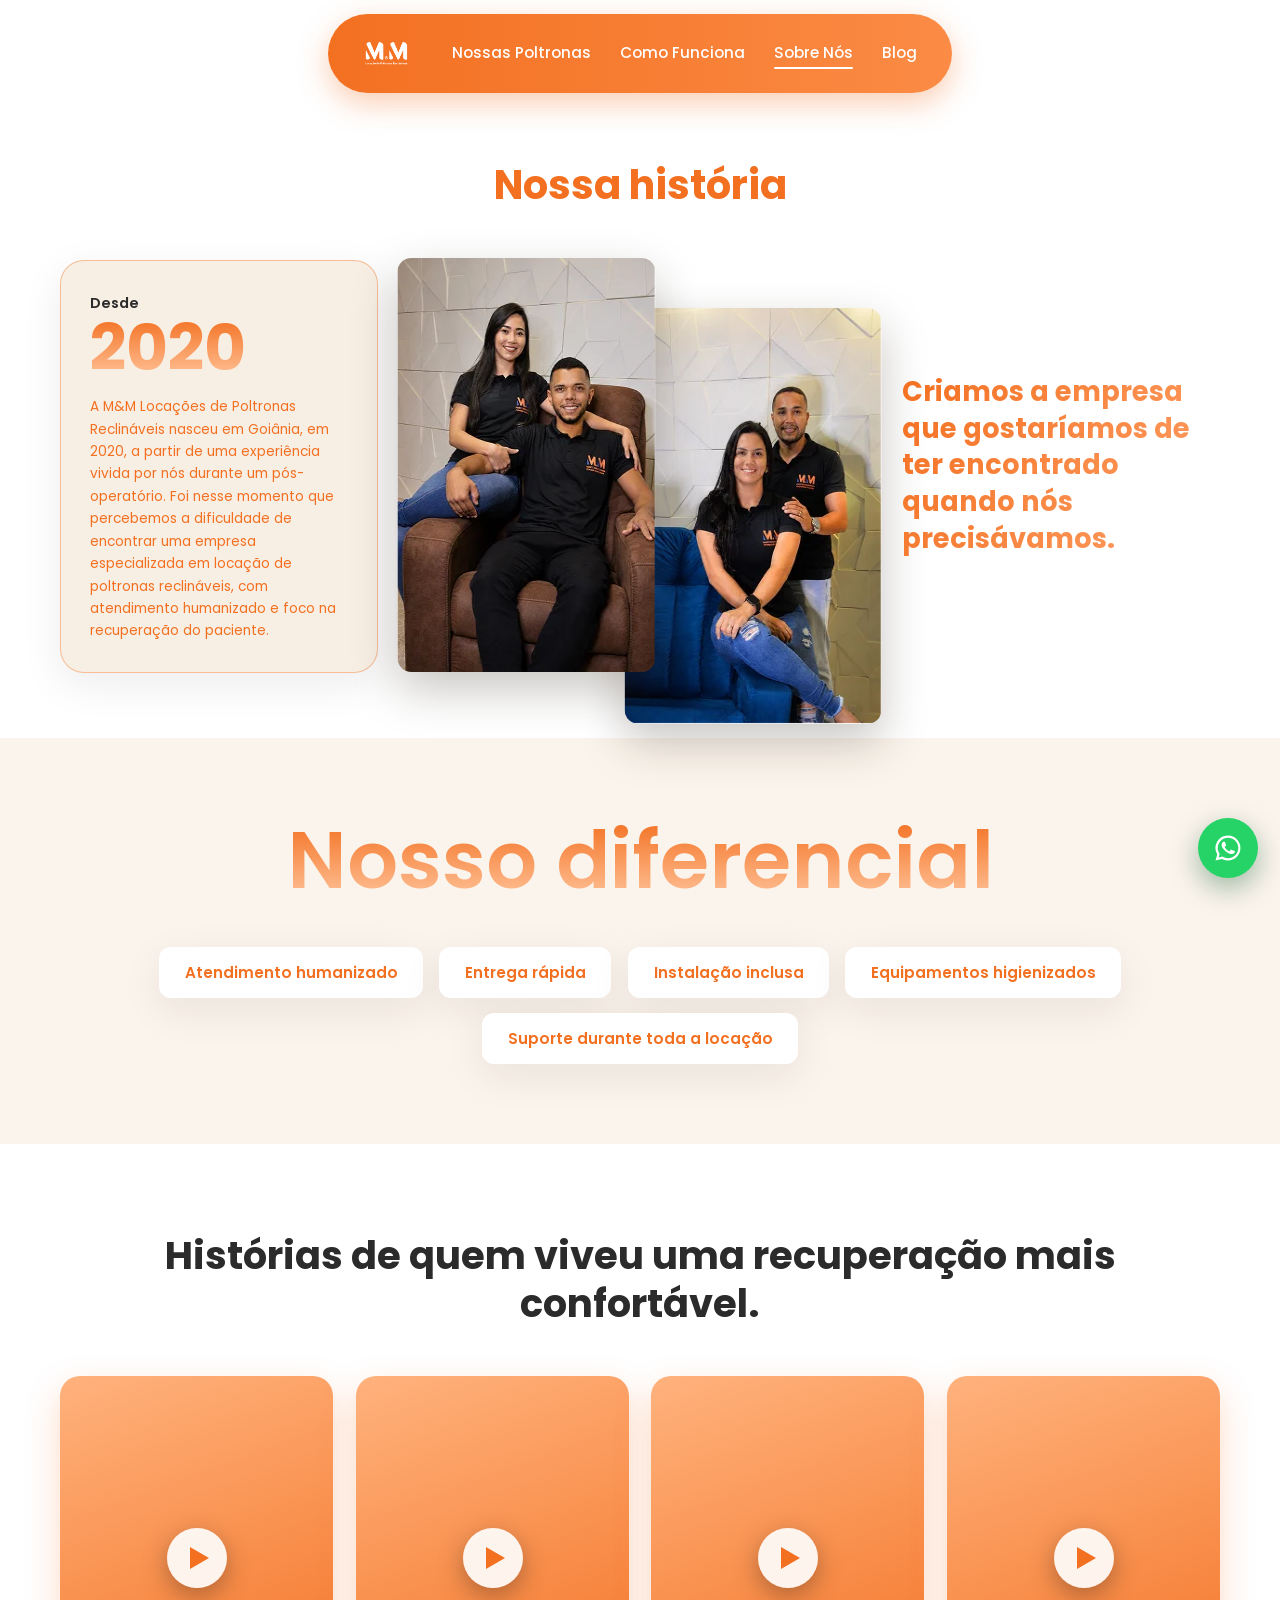
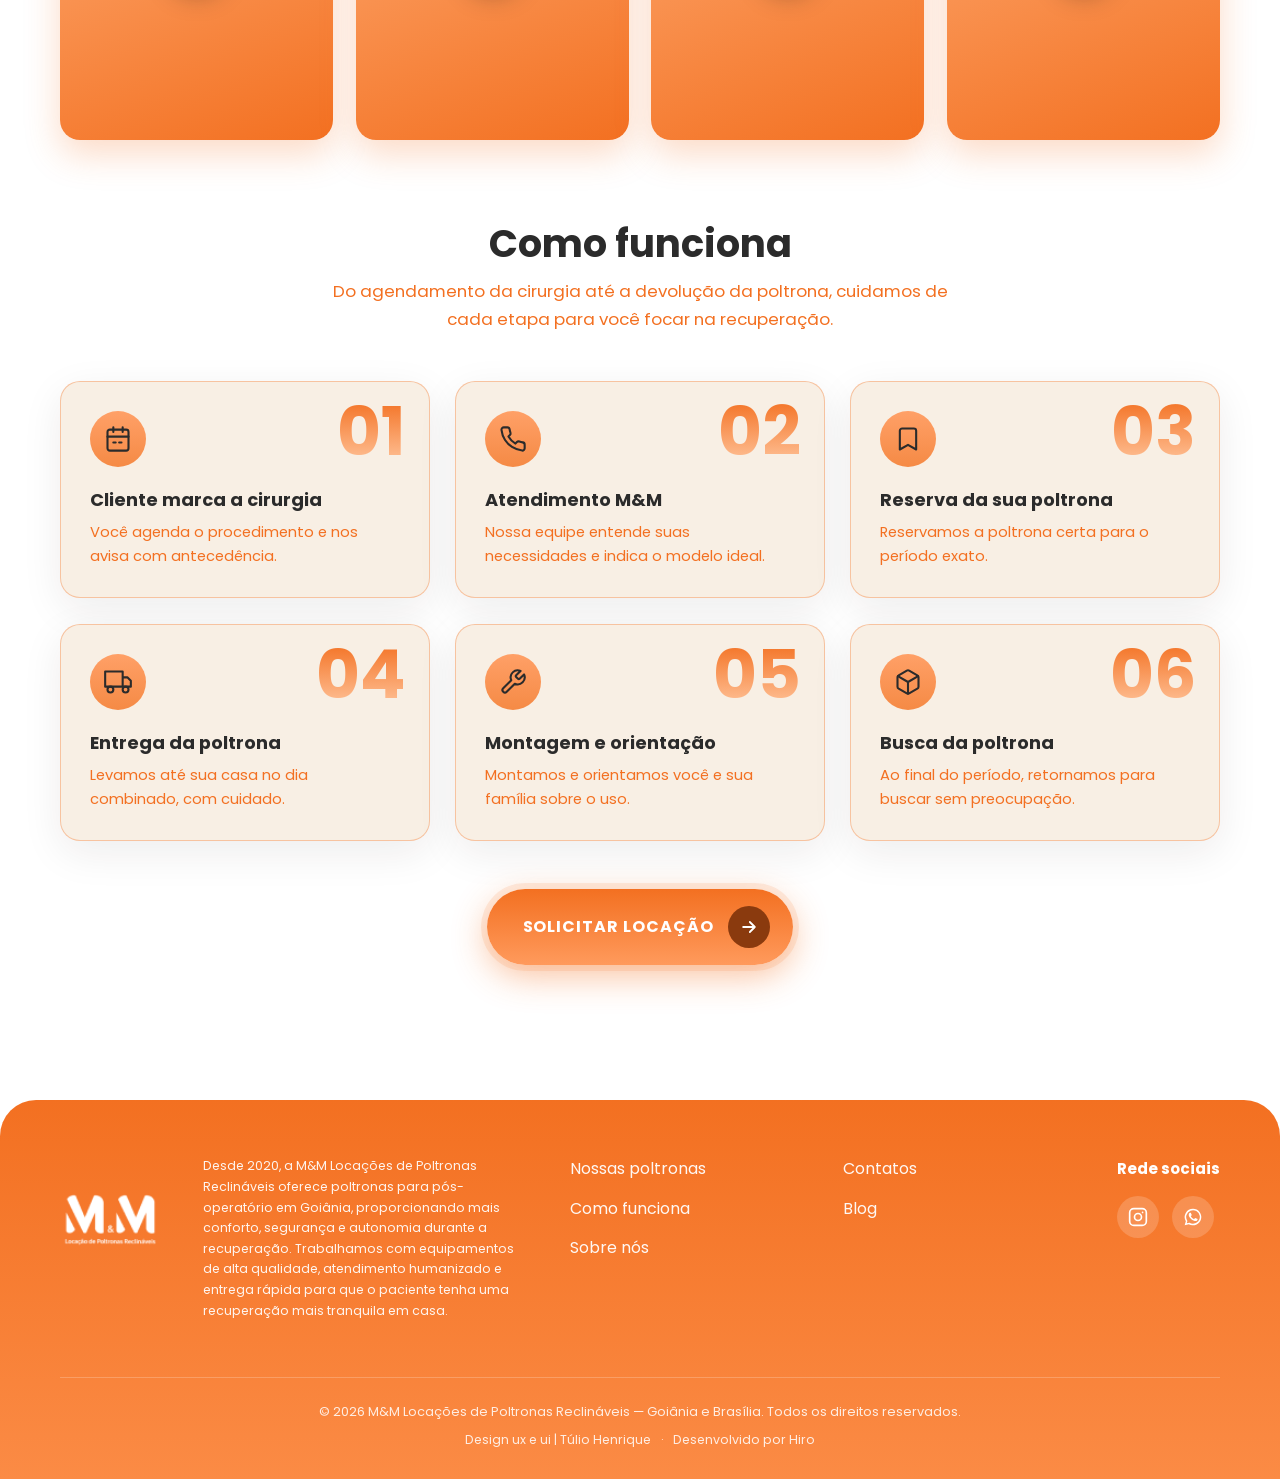
<file: site/sobre-nos.html>
<!DOCTYPE html>
<html lang="pt-BR">
<head>
  <meta charset="UTF-8">
  <meta name="viewport" content="width=device-width, initial-scale=1.0">
  <title>Sobre Nós | M&M Locações de Poltronas Reclináveis</title>
  <meta name="description" content="Conheça a história da M&M Locações de Poltronas Reclináveis: nascida em Goiânia em 2020, com atendimento humanizado, entrega rápida e suporte durante toda a locação.">
  <meta property="og:title" content="Sobre Nós | M&M Locações de Poltronas Reclináveis">
  <meta property="og:description" content="Criamos a empresa que gostaríamos de ter encontrado quando nós precisávamos.">
  <meta property="og:type" content="website">
  <meta property="og:url" content="https://mmlocacoespoltronas.com.br/sobre-nos">
  <meta property="og:image" content="https://mmlocacoespoltronas.com.br/assets/img/og-image.jpg">
  <meta property="og:locale" content="pt_BR">
  <meta property="og:site_name" content="M&M Locações de Poltronas">
  <meta name="twitter:card" content="summary_large_image">
  <meta name="twitter:image" content="https://mmlocacoespoltronas.com.br/assets/img/og-image.jpg">
  <link rel="canonical" href="https://mmlocacoespoltronas.com.br/sobre-nos">
  <meta name="robots" content="index, follow">
  <meta name="theme-color" content="#F37021">
  <link rel="icon" href="assets/img/favicon.svg" type="image/svg+xml">
  <link rel="preload" as="font" type="font/woff2" crossorigin href="assets/fonts/poppins-400-latin.woff2">
  <link rel="preload" as="font" type="font/woff2" crossorigin href="assets/fonts/poppins-700-latin.woff2">
  <link rel="stylesheet" href="css/style.css?v=6">
</head>
<body>
  <a href="#conteudo" class="skip-link">Ir para o conteúdo</a>

  <!-- ===== NAVBAR ===== -->
  <header class="navbar" id="navbar">
    <div class="container">
      <nav class="navbar-pill">
        <a href="/" class="logo" aria-label="M&M Locações — Início">
          <img src="assets/img/logo-mm-branco.png" alt="M&M Locação de Poltronas Reclináveis" width="94" height="119" decoding="async">
        </a>
        <ul class="nav-links" id="navLinks">
          <li><a href="/#nossas-poltronas">Nossas Poltronas</a></li>
          <li><a href="/#como-funciona">Como Funciona</a></li>
          <li><a href="/sobre-nos" class="ativo">Sobre Nós</a></li>
          <li><a href="/blog/">Blog</a></li>
        </ul>
        <button class="hamburger" id="hamburger" aria-label="Abrir menu" aria-expanded="false">
          <span></span><span></span><span></span>
        </button>
      </nav>
    </div>
  </header>

  <!-- ===== NOSSA HISTÓRIA ===== -->
  <section class="historia" id="conteudo" tabindex="-1">
    <div class="container">
      <h1 class="reveal">Nossa história</h1>
      <div class="historia-grid">
        <div class="card-desde reveal reveal-esq">
          <span class="desde">Desde</span>
          <div class="ano">2020</div>
          <p>A M&M Locações de Poltronas Reclináveis nasceu em Goiânia, em 2020, a partir de uma experiência vivida por nós durante um pós-operatório. Foi nesse momento que percebemos a dificuldade de encontrar uma empresa especializada em locação de poltronas reclináveis, com atendimento humanizado e foco na recuperação do paciente.</p>
        </div>
        <div class="fotos-familia reveal reveal-zoom" style="--atraso:.15s">
          <img src="assets/img/familia-mm-locacoes-1.webp" alt="Fundadores da M&M Locações sentados em poltrona reclinável" width="276" height="414" decoding="async" loading="lazy">
          <img src="assets/img/familia-mm-locacoes-2.webp" alt="Fundadores da M&M Locações no escritório da empresa" width="277" height="416" decoding="async" loading="lazy">
        </div>
        <p class="frase-fundadores reveal reveal-dir" style="--atraso:.3s">Criamos a empresa que gostaríamos de ter encontrado quando nós precisávamos.</p>
      </div>
    </div>
  </section>

  <!-- ===== NOSSO DIFERENCIAL ===== -->
  <section class="diferencial">
    <div class="container">
      <h2 class="reveal reveal-zoom">Nosso diferencial</h2>
      <div class="chips-diferencial">
        <span class="chip-dif reveal" style="--atraso:0s">Atendimento humanizado</span>
        <span class="chip-dif reveal" style="--atraso:.08s">Entrega rápida</span>
        <span class="chip-dif reveal" style="--atraso:.16s">Instalação inclusa</span>
        <span class="chip-dif reveal" style="--atraso:.24s">Equipamentos higienizados</span>
        <span class="chip-dif reveal" style="--atraso:.32s">Suporte durante toda a locação</span>
      </div>
    </div>
  </section>

  <!-- ===== HISTÓRIAS EM VÍDEO ===== -->
  <section class="historias-videos">
    <div class="container">
      <h2 class="titulo-secao reveal">Histórias de quem viveu uma recuperação mais confortável.</h2>

      <div class="grid-videos">
        <div class="card-video reveal" style="--atraso:0s" data-video="assets/video/historia-cliente-1.mp4" role="button" tabindex="0" aria-label="Assistir história de cliente 1">
          <video src="assets/video/historia-cliente-1.mp4#t=0.1" preload="metadata" muted playsinline></video>
          <span class="play"></span>
        </div>
        <div class="card-video reveal" style="--atraso:.1s" data-video="assets/video/historia-cliente-2.mp4" role="button" tabindex="0" aria-label="Assistir história de cliente 2">
          <video src="assets/video/historia-cliente-2.mp4#t=0.1" preload="metadata" muted playsinline></video>
          <span class="play"></span>
        </div>
        <div class="card-video reveal" style="--atraso:.2s" data-video="assets/video/historia-cliente-3.mp4" role="button" tabindex="0" aria-label="Assistir história de cliente 3">
          <video src="assets/video/historia-cliente-3.mp4#t=0.1" preload="metadata" muted playsinline></video>
          <span class="play"></span>
        </div>
        <div class="card-video reveal" style="--atraso:.3s" data-video="assets/video/historia-cliente-4.mp4" role="button" tabindex="0" aria-label="Assistir história de cliente 4">
          <video src="assets/video/historia-cliente-4.mp4#t=0.1" preload="metadata" muted playsinline></video>
          <span class="play"></span>
        </div>
      </div>
    </div>
  </section>

  <!-- ===== COMO FUNCIONA ===== -->
  <section class="como-funciona" id="como-funciona">
    <div class="container">
      <h2 class="titulo-secao reveal">Como funciona</h2>
      <p class="subtitulo-secao reveal" style="--atraso:.12s">Do agendamento da cirurgia até a devolução da poltrona, cuidamos de cada etapa para você focar na recuperação.</p>

      <div class="grid-passos">
        <article class="card-passo reveal" style="--atraso:0s">
          <span class="numero">01</span>
          <span class="icone">
            <svg viewBox="0 0 24 24" fill="none" stroke="#2B2B2B" stroke-width="1.8" stroke-linecap="round" stroke-linejoin="round"><rect x="3" y="4" width="18" height="18" rx="2"/><path d="M16 2v4M8 2v4M3 10h18M8 15h2m3 0h2"/></svg>
          </span>
          <h3>Cliente marca a cirurgia</h3>
          <p>Você agenda o procedimento e nos avisa com antecedência.</p>
        </article>

        <article class="card-passo reveal" style="--atraso:.1s">
          <span class="numero">02</span>
          <span class="icone">
            <svg viewBox="0 0 24 24" fill="none" stroke="#2B2B2B" stroke-width="1.8" stroke-linecap="round" stroke-linejoin="round"><path d="M22 16.92v3a2 2 0 0 1-2.18 2 19.79 19.79 0 0 1-8.63-3.07 19.5 19.5 0 0 1-6-6 19.79 19.79 0 0 1-3.07-8.67A2 2 0 0 1 4.11 2h3a2 2 0 0 1 2 1.72c.13.96.36 1.9.7 2.81a2 2 0 0 1-.45 2.11L8.09 9.91a16 16 0 0 0 6 6l1.27-1.27a2 2 0 0 1 2.11-.45c.91.34 1.85.57 2.81.7A2 2 0 0 1 22 16.92z"/></svg>
          </span>
          <h3>Atendimento M&M</h3>
          <p>Nossa equipe entende suas necessidades e indica o modelo ideal.</p>
        </article>

        <article class="card-passo reveal" style="--atraso:.2s">
          <span class="numero">03</span>
          <span class="icone">
            <svg viewBox="0 0 24 24" fill="none" stroke="#2B2B2B" stroke-width="1.8" stroke-linecap="round" stroke-linejoin="round"><path d="M19 21l-7-4-7 4V5a2 2 0 0 1 2-2h10a2 2 0 0 1 2 2z"/></svg>
          </span>
          <h3>Reserva da sua poltrona</h3>
          <p>Reservamos a poltrona certa para o período exato.</p>
        </article>

        <article class="card-passo reveal" style="--atraso:.3s">
          <span class="numero">04</span>
          <span class="icone">
            <svg viewBox="0 0 24 24" fill="none" stroke="#2B2B2B" stroke-width="1.8" stroke-linecap="round" stroke-linejoin="round"><path d="M1 3h15v13H1zM16 8h4l3 3v5h-7V8z"/><circle cx="5.5" cy="18.5" r="2.5"/><circle cx="18.5" cy="18.5" r="2.5"/></svg>
          </span>
          <h3>Entrega da poltrona</h3>
          <p>Levamos até sua casa no dia combinado, com cuidado.</p>
        </article>

        <article class="card-passo reveal" style="--atraso:.4s">
          <span class="numero">05</span>
          <span class="icone">
            <svg viewBox="0 0 24 24" fill="none" stroke="#2B2B2B" stroke-width="1.8" stroke-linecap="round" stroke-linejoin="round"><path d="M14.7 6.3a1 1 0 0 0 0 1.4l1.6 1.6a1 1 0 0 0 1.4 0l3.77-3.77a6 6 0 0 1-7.94 7.94l-6.91 6.91a2.12 2.12 0 0 1-3-3l6.91-6.91a6 6 0 0 1 7.94-7.94l-3.76 3.76z"/></svg>
          </span>
          <h3>Montagem e orientação</h3>
          <p>Montamos e orientamos você e sua família sobre o uso.</p>
        </article>

        <article class="card-passo reveal" style="--atraso:.5s">
          <span class="numero">06</span>
          <span class="icone">
            <svg viewBox="0 0 24 24" fill="none" stroke="#2B2B2B" stroke-width="1.8" stroke-linecap="round" stroke-linejoin="round"><path d="M21 8a2 2 0 0 0-1-1.73l-7-4a2 2 0 0 0-2 0l-7 4A2 2 0 0 0 3 8v8a2 2 0 0 0 1 1.73l7 4a2 2 0 0 0 2 0l7-4A2 2 0 0 0 21 16z"/><path d="M3.3 7l8.7 5 8.7-5M12 22V12"/></svg>
          </span>
          <h3>Busca da poltrona</h3>
          <p>Ao final do período, retornamos para buscar sem preocupação.</p>
        </article>
      </div>

      <div class="acao reveal">
        <button class="btn-cta abrir-modal">
          Solicitar locação
          <span class="seta">
            <svg viewBox="0 0 24 24" fill="none" stroke="#fff" stroke-width="2.2" stroke-linecap="round" stroke-linejoin="round"><path d="M5 12h14M13 6l6 6-6 6"/></svg>
          </span>
        </button>
      </div>
    </div>
  </section>

  <!-- ===== FOOTER ===== -->
  <footer class="footer">
    <div class="container">
      <div class="footer-grid">
        <div class="logo-footer">
          <img src="assets/img/logo-mm-branco.png" alt="M&M Locação de Poltronas Reclináveis" width="94" height="119" decoding="async">
        </div>
        <div class="sobre-texto">
          <p>Desde 2020, a M&M Locações de Poltronas Reclináveis oferece poltronas para pós-operatório em Goiânia, proporcionando mais conforto, segurança e autonomia durante a recuperação. Trabalhamos com equipamentos de alta qualidade, atendimento humanizado e entrega rápida para que o paciente tenha uma recuperação mais tranquila em casa.</p>
        </div>
        <div>
          <ul>
            <li><a href="/#nossas-poltronas">Nossas poltronas</a></li>
            <li><a href="/#como-funciona">Como funciona</a></li>
            <li><a href="/sobre-nos">Sobre nós</a></li>
          </ul>
        </div>
        <div>
          <ul>
            <li><button class="abrir-modal" type="button">Contatos</button></li>
            <li><a href="/blog/">Blog</a></li>
          </ul>
        </div>
        <div>
          <h4>Rede sociais</h4>
          <div class="redes">
            <a href="https://www.instagram.com/mmlocacoespoltronas/" target="_blank" rel="noopener" aria-label="Instagram da M&M Locações">
              <svg viewBox="0 0 24 24" fill="none" stroke="#fff" stroke-width="2" stroke-linecap="round" stroke-linejoin="round"><rect x="2" y="2" width="20" height="20" rx="5"/><circle cx="12" cy="12" r="4.2"/><circle cx="17.5" cy="6.5" r="1" fill="#fff" stroke="none"/></svg>
            </a>
            <button class="abrir-modal" type="button" aria-label="WhatsApp — Goiânia e Brasília">
              <svg viewBox="0 0 24 24" fill="#fff"><path d="M12 2a10 10 0 0 0-8.6 15.1L2 22l5-1.3A10 10 0 1 0 12 2zm0 18.2a8.2 8.2 0 0 1-4.2-1.2l-.3-.2-3 .8.8-2.9-.2-.3A8.2 8.2 0 1 1 12 20.2zm4.5-6.1c-.2-.1-1.5-.7-1.7-.8-.2-.1-.4-.1-.6.1-.2.2-.6.8-.8 1-.1.2-.3.2-.5.1a6.7 6.7 0 0 1-3.4-3c-.3-.4 0-.5.2-.7l.4-.5c.1-.2.2-.3.3-.5v-.5c0-.1-.6-1.4-.8-1.9-.2-.5-.4-.4-.6-.4h-.5c-.2 0-.5.1-.7.3-.2.3-.9.9-.9 2.2s.9 2.5 1.1 2.7c.1.2 1.8 2.8 4.5 3.9.6.3 1.1.4 1.5.6.6.2 1.2.2 1.6.1.5-.1 1.5-.6 1.7-1.2.2-.6.2-1.1.2-1.2l-.3-.2z"/></svg>
            </button>
          </div>
        </div>
      </div>
      <p class="copy">© 2026 M&M Locações de Poltronas Reclináveis — Goiânia e Brasília. Todos os direitos reservados.</p>
      <p class="creditos">
        <a href="https://www.behance.net/tuliohenrique1" target="_blank" rel="noopener">Design ux e ui | Túlio Henrique</a>
        <span>·</span>
        <a href="https://github.com/HiroDev-lab/HiroDev-lab" target="_blank" rel="noopener">Desenvolvido por Hiro</a>
      </p>
    </div>
  </footer>

  <!-- ===== MODAL WHATSAPP ===== -->
  <div class="modal-overlay" id="modalUnidade" role="dialog" aria-modal="true" aria-labelledby="tituloModal">
    <div class="modal-card">
      <button class="modal-fechar" aria-label="Fechar">✕</button>
      <h3 id="tituloModal">Escolha a unidade mais próxima</h3>
      <p>Você será atendido pelo WhatsApp da unidade escolhida.</p>
      <div class="opcoes-unidade">
        <a class="opcao-unidade" href="https://api.whatsapp.com/message/HBTGLJNVKJ6EF1?autoload=1&app_absent=0" target="_blank" rel="noopener">
          <span class="icone-zap">
            <svg width="24" height="24" viewBox="0 0 24 24" fill="#fff"><path d="M12 2a10 10 0 0 0-8.6 15.1L2 22l5-1.3A10 10 0 1 0 12 2zm0 18.2a8.2 8.2 0 0 1-4.2-1.2l-.3-.2-3 .8.8-2.9-.2-.3A8.2 8.2 0 1 1 12 20.2zm4.5-6.1c-.2-.1-1.5-.7-1.7-.8-.2-.1-.4-.1-.6.1-.2.2-.6.8-.8 1-.1.2-.3.2-.5.1a6.7 6.7 0 0 1-3.4-3c-.3-.4 0-.5.2-.7l.4-.5c.1-.2.2-.3.3-.5v-.5c0-.1-.6-1.4-.8-1.9-.2-.5-.4-.4-.6-.4h-.5c-.2 0-.5.1-.7.3-.2.3-.9.9-.9 2.2s.9 2.5 1.1 2.7c.1.2 1.8 2.8 4.5 3.9.6.3 1.1.4 1.5.6.6.2 1.2.2 1.6.1.5-.1 1.5-.6 1.7-1.2.2-.6.2-1.1.2-1.2l-.3-.2z"/></svg>
          </span>
          <span><strong>Goiânia</strong><span>Atendimento via WhatsApp</span></span>
        </a>
        <a class="opcao-unidade" href="https://api.whatsapp.com/message/JJZ7I3YWM7LIC1?autoload=1&app_absent=0" target="_blank" rel="noopener">
          <span class="icone-zap">
            <svg width="24" height="24" viewBox="0 0 24 24" fill="#fff"><path d="M12 2a10 10 0 0 0-8.6 15.1L2 22l5-1.3A10 10 0 1 0 12 2zm0 18.2a8.2 8.2 0 0 1-4.2-1.2l-.3-.2-3 .8.8-2.9-.2-.3A8.2 8.2 0 1 1 12 20.2zm4.5-6.1c-.2-.1-1.5-.7-1.7-.8-.2-.1-.4-.1-.6.1-.2.2-.6.8-.8 1-.1.2-.3.2-.5.1a6.7 6.7 0 0 1-3.4-3c-.3-.4 0-.5.2-.7l.4-.5c.1-.2.2-.3.3-.5v-.5c0-.1-.6-1.4-.8-1.9-.2-.5-.4-.4-.6-.4h-.5c-.2 0-.5.1-.7.3-.2.3-.9.9-.9 2.2s.9 2.5 1.1 2.7c.1.2 1.8 2.8 4.5 3.9.6.3 1.1.4 1.5.6.6.2 1.2.2 1.6.1.5-.1 1.5-.6 1.7-1.2.2-.6.2-1.1.2-1.2l-.3-.2z"/></svg>
          </span>
          <span><strong>Brasília</strong><span>Atendimento via WhatsApp</span></span>
        </a>
      </div>
    </div>
  </div>

  <!-- ===== LIGHTBOX VÍDEO ===== -->
  <div class="lightbox" id="lightbox">
    <button class="lightbox-fechar" aria-label="Fechar vídeo">✕</button>
    <video id="lightboxVideo" controls playsinline></video>
  </div>

  <script src="js/main.js?v=3"></script>
</body>
</html>
</file>
<file: site/css/style.css>
/* ===== Poppins self-hosted (latin + latin-ext) ===== */
@font-face{font-family:'Poppins';font-style:normal;font-weight:300;font-display:swap;src:url('../assets/fonts/poppins-300-latin-ext.woff2') format('woff2');unicode-range:U+0100-02BA, U+02BD-02C5, U+02C7-02CC, U+02CE-02D7, U+02DD-02FF, U+0304, U+0308, U+0329, U+1D00-1DBF, U+1E00-1E9F, U+1EF2-1EFF, U+2020, U+20A0-20AB, U+20AD-20C0, U+2113, U+2C60-2C7F, U+A720-A7FF;}
@font-face{font-family:'Poppins';font-style:normal;font-weight:300;font-display:swap;src:url('../assets/fonts/poppins-300-latin.woff2') format('woff2');unicode-range:U+0000-00FF, U+0131, U+0152-0153, U+02BB-02BC, U+02C6, U+02DA, U+02DC, U+0304, U+0308, U+0329, U+2000-206F, U+20AC, U+2122, U+2191, U+2193, U+2212, U+2215, U+FEFF, U+FFFD;}
@font-face{font-family:'Poppins';font-style:normal;font-weight:400;font-display:swap;src:url('../assets/fonts/poppins-400-latin-ext.woff2') format('woff2');unicode-range:U+0100-02BA, U+02BD-02C5, U+02C7-02CC, U+02CE-02D7, U+02DD-02FF, U+0304, U+0308, U+0329, U+1D00-1DBF, U+1E00-1E9F, U+1EF2-1EFF, U+2020, U+20A0-20AB, U+20AD-20C0, U+2113, U+2C60-2C7F, U+A720-A7FF;}
@font-face{font-family:'Poppins';font-style:normal;font-weight:400;font-display:swap;src:url('../assets/fonts/poppins-400-latin.woff2') format('woff2');unicode-range:U+0000-00FF, U+0131, U+0152-0153, U+02BB-02BC, U+02C6, U+02DA, U+02DC, U+0304, U+0308, U+0329, U+2000-206F, U+20AC, U+2122, U+2191, U+2193, U+2212, U+2215, U+FEFF, U+FFFD;}
@font-face{font-family:'Poppins';font-style:normal;font-weight:500;font-display:swap;src:url('../assets/fonts/poppins-500-latin-ext.woff2') format('woff2');unicode-range:U+0100-02BA, U+02BD-02C5, U+02C7-02CC, U+02CE-02D7, U+02DD-02FF, U+0304, U+0308, U+0329, U+1D00-1DBF, U+1E00-1E9F, U+1EF2-1EFF, U+2020, U+20A0-20AB, U+20AD-20C0, U+2113, U+2C60-2C7F, U+A720-A7FF;}
@font-face{font-family:'Poppins';font-style:normal;font-weight:500;font-display:swap;src:url('../assets/fonts/poppins-500-latin.woff2') format('woff2');unicode-range:U+0000-00FF, U+0131, U+0152-0153, U+02BB-02BC, U+02C6, U+02DA, U+02DC, U+0304, U+0308, U+0329, U+2000-206F, U+20AC, U+2122, U+2191, U+2193, U+2212, U+2215, U+FEFF, U+FFFD;}
@font-face{font-family:'Poppins';font-style:normal;font-weight:600;font-display:swap;src:url('../assets/fonts/poppins-600-latin-ext.woff2') format('woff2');unicode-range:U+0100-02BA, U+02BD-02C5, U+02C7-02CC, U+02CE-02D7, U+02DD-02FF, U+0304, U+0308, U+0329, U+1D00-1DBF, U+1E00-1E9F, U+1EF2-1EFF, U+2020, U+20A0-20AB, U+20AD-20C0, U+2113, U+2C60-2C7F, U+A720-A7FF;}
@font-face{font-family:'Poppins';font-style:normal;font-weight:600;font-display:swap;src:url('../assets/fonts/poppins-600-latin.woff2') format('woff2');unicode-range:U+0000-00FF, U+0131, U+0152-0153, U+02BB-02BC, U+02C6, U+02DA, U+02DC, U+0304, U+0308, U+0329, U+2000-206F, U+20AC, U+2122, U+2191, U+2193, U+2212, U+2215, U+FEFF, U+FFFD;}
@font-face{font-family:'Poppins';font-style:normal;font-weight:700;font-display:swap;src:url('../assets/fonts/poppins-700-latin-ext.woff2') format('woff2');unicode-range:U+0100-02BA, U+02BD-02C5, U+02C7-02CC, U+02CE-02D7, U+02DD-02FF, U+0304, U+0308, U+0329, U+1D00-1DBF, U+1E00-1E9F, U+1EF2-1EFF, U+2020, U+20A0-20AB, U+20AD-20C0, U+2113, U+2C60-2C7F, U+A720-A7FF;}
@font-face{font-family:'Poppins';font-style:normal;font-weight:700;font-display:swap;src:url('../assets/fonts/poppins-700-latin.woff2') format('woff2');unicode-range:U+0000-00FF, U+0131, U+0152-0153, U+02BB-02BC, U+02C6, U+02DA, U+02DC, U+0304, U+0308, U+0329, U+2000-206F, U+20AC, U+2122, U+2191, U+2193, U+2212, U+2215, U+FEFF, U+FFFD;}
@font-face{font-family:'Poppins';font-style:normal;font-weight:800;font-display:swap;src:url('../assets/fonts/poppins-800-latin-ext.woff2') format('woff2');unicode-range:U+0100-02BA, U+02BD-02C5, U+02C7-02CC, U+02CE-02D7, U+02DD-02FF, U+0304, U+0308, U+0329, U+1D00-1DBF, U+1E00-1E9F, U+1EF2-1EFF, U+2020, U+20A0-20AB, U+20AD-20C0, U+2113, U+2C60-2C7F, U+A720-A7FF;}
@font-face{font-family:'Poppins';font-style:normal;font-weight:800;font-display:swap;src:url('../assets/fonts/poppins-800-latin.woff2') format('woff2');unicode-range:U+0000-00FF, U+0131, U+0152-0153, U+02BB-02BC, U+02C6, U+02DA, U+02DC, U+0304, U+0308, U+0329, U+2000-206F, U+20AC, U+2122, U+2191, U+2193, U+2212, U+2215, U+FEFF, U+FFFD;}

/* ============================================================
   M&M Locações de Poltronas Reclináveis — style.css
   Cores: #F37021 | degradê #FFA067 → #F37021 | Fonte: Poppins
   ============================================================ */

:root {
  --laranja: #F37021;
  --laranja-claro: #FFA067;
  --laranja-suave: #FDE3D2;
  --marrom-btn: #8A3A0E;
  --creme: #FBF4EC;
  --creme-card: #F8EFE4;
  --branco: #FFFFFF;
  --escuro: #2B2B2B;
  --texto: #555049;
  --grad: linear-gradient(180deg, #F37021 0%, #FFA067 100%);
  --grad-suave: linear-gradient(135deg, #FFF8F2 0%, #FFA067 100%);
  --grad-texto: linear-gradient(180deg, #F37021 0%, #FFC49B 100%);
  --sombra-card: 0 12px 40px rgba(43, 30, 20, 0.08);
  --raio: 24px;
  --transicao: cubic-bezier(0.22, 1, 0.36, 1);
}

* { margin: 0; padding: 0; box-sizing: border-box; }

html {
  scroll-behavior: smooth;
  /* trava a rolagem lateral no celular (o hidden só no body não segura
     o deslocamento criado pelos transforms dos reveals) */
  overflow-x: hidden;
  overflow-x: clip;
}

body {
  font-family: 'Poppins', sans-serif;
  background: var(--branco);
  color: var(--texto);
  font-size: 16px;
  line-height: 1.65;
  overflow-x: hidden;
  -webkit-font-smoothing: antialiased;
}

img, video { max-width: 100%; display: block; }

a { text-decoration: none; color: inherit; }

.container {
  width: min(1160px, 92%);
  margin: 0 auto;
}

section { scroll-margin-top: 110px; }

/* ---------- Tipografia ---------- */

h1, h2, h3 { color: var(--escuro); font-weight: 700; line-height: 1.25; }

.titulo-secao {
  font-size: clamp(1.7rem, 3.4vw, 2.4rem);
  text-align: center;
}

.subtitulo-secao {
  color: var(--laranja);
  text-align: center;
  max-width: 620px;
  margin: 0.6rem auto 0;
  font-size: clamp(0.95rem, 1.6vw, 1.05rem);
}

.destaque { color: var(--laranja); }

/* ---------- Botão CTA ---------- */

.btn-cta {
  display: inline-flex;
  align-items: center;
  gap: 0.9rem;
  background: linear-gradient(180deg, #F37021 0%, #FF9A5C 100%);
  color: var(--branco);
  font-family: inherit;
  font-weight: 700;
  font-size: 1rem;
  letter-spacing: 0.06em;
  text-transform: uppercase;
  border: none;
  border-radius: 999px;
  padding: 1.05rem 1.4rem 1.05rem 2.2rem;
  cursor: pointer;
  box-shadow: 0 0 0 6px rgba(243, 112, 33, 0.12), 0 10px 35px rgba(243, 112, 33, 0.45);
  transition: transform 0.35s var(--transicao), box-shadow 0.35s var(--transicao);
  position: relative;
  overflow: hidden;
}

.btn-cta::after {
  content: '';
  position: absolute;
  top: 0; left: -80%;
  width: 50%; height: 100%;
  background: linear-gradient(100deg, transparent, rgba(255,255,255,0.35), transparent);
  transform: skewX(-20deg);
  transition: left 0.6s ease;
}

.btn-cta:hover::after { left: 130%; }

.btn-cta:hover {
  transform: translateY(-3px) scale(1.02);
  box-shadow: 0 0 0 8px rgba(243, 112, 33, 0.15), 0 16px 45px rgba(243, 112, 33, 0.55);
}

.btn-cta:active { transform: translateY(-1px) scale(0.99); }

.btn-cta .seta {
  width: 42px; height: 42px;
  border-radius: 50%;
  background: var(--marrom-btn);
  display: inline-flex;
  align-items: center;
  justify-content: center;
  flex-shrink: 0;
  transition: transform 0.35s var(--transicao);
}

.btn-cta:hover .seta { transform: translateX(4px); }

.btn-cta .seta svg { width: 20px; height: 20px; }

.btn-solicitar {
  display: block;
  width: 100%;
  text-align: center;
  background: linear-gradient(180deg, #F37021 0%, #FF9A5C 100%);
  color: var(--branco);
  font-family: inherit;
  font-weight: 700;
  font-size: 1rem;
  border: none;
  border-radius: 12px;
  padding: 0.85rem;
  cursor: pointer;
  box-shadow: 0 8px 22px rgba(243, 112, 33, 0.35);
  transition: transform 0.3s var(--transicao), box-shadow 0.3s var(--transicao), filter 0.3s;
}

.btn-solicitar:hover {
  transform: translateY(-2px);
  filter: brightness(1.06);
  box-shadow: 0 12px 30px rgba(243, 112, 33, 0.5);
}

/* ---------- Navbar ---------- */

.navbar {
  position: fixed;
  top: 14px;
  left: 0;
  right: 0;
  z-index: 100;
  transition: top 0.3s ease;
}

.navbar-pill {
  background: linear-gradient(90deg, #F37021 0%, #FB8B45 100%);
  border-radius: 999px;
  padding: 0.6rem 2.2rem;
  display: flex;
  align-items: center;
  justify-content: center;
  gap: 2.6rem;
  width: fit-content;
  margin: 0 auto;
  box-shadow: 0 10px 30px rgba(243, 112, 33, 0.35);
  transition: box-shadow 0.3s;
}

.navbar.rolada .navbar-pill { box-shadow: 0 6px 24px rgba(43, 30, 20, 0.3); }

.navbar .logo { display: inline-flex; }

.navbar .logo img { height: 60px; width: auto; }

.nav-links {
  display: flex;
  align-items: center;
  gap: 1.8rem;
  list-style: none;
}

.nav-links a {
  color: var(--branco);
  font-weight: 500;
  font-size: 0.95rem;
  position: relative;
  padding: 0.2rem 0;
}

.nav-links a::after {
  content: '';
  position: absolute;
  left: 0; bottom: -2px;
  width: 0; height: 2px;
  background: var(--branco);
  border-radius: 2px;
  transition: width 0.3s var(--transicao);
}

.nav-links a:hover::after, .nav-links a.ativo::after { width: 100%; }

.hamburger {
  display: none;
  background: none;
  border: none;
  cursor: pointer;
  padding: 6px;
}

.hamburger span {
  display: block;
  width: 26px; height: 3px;
  background: var(--branco);
  border-radius: 3px;
  margin: 5px 0;
  transition: transform 0.3s var(--transicao), opacity 0.3s;
}

.hamburger.aberto span:nth-child(1) { transform: translateY(8px) rotate(45deg); }
.hamburger.aberto span:nth-child(2) { opacity: 0; }
.hamburger.aberto span:nth-child(3) { transform: translateY(-8px) rotate(-45deg); }

/* ---------- Hero ---------- */

.hero {
  position: relative;
  background: var(--creme);
  padding: 150px 0 70px;
  overflow: hidden;
}

.hero::before {
  content: '';
  position: absolute;
  top: -220px;
  right: -160px;
  width: 620px;
  height: 620px;
  background: radial-gradient(circle at 35% 35%, #FFD9BE 0%, #FFA067 55%, #F37021 100%);
  border-radius: 48% 52% 55% 45% / 50% 46% 54% 50%;
  opacity: 0.5;
}

.hero-grid {
  position: relative;
  display: grid;
  grid-template-columns: 1.05fr 1fr;
  gap: 3rem;
  align-items: center;
}

.hero h1 {
  color: var(--laranja);
  font-size: clamp(2rem, 4.4vw, 3.1rem);
  font-weight: 800;
  line-height: 1.15;
}

.hero .lead { margin: 1.4rem 0 0; font-size: 1.05rem; }

.hero .apoio { margin: 1.2rem 0 0; font-size: 0.98rem; }

.hero .btn-cta { margin-top: 2rem; }

.hero-foto {
  background: var(--branco);
  padding: 10px;
  border-radius: 28px;
  overflow: hidden;
  box-shadow: 0 25px 60px rgba(43, 30, 20, 0.22);
}

.hero-foto img {
  width: 100%;
  height: 100%;
  object-fit: cover;
  border-radius: 20px;
  transition: transform 0.8s var(--transicao);
}

.hero-foto:hover img { transform: scale(1.04); }

.prova-social {
  position: relative;
  display: flex;
  align-items: center;
  gap: 1rem;
  margin-top: 3.2rem;
}

.avatares { display: flex; }

.avatares img {
  width: 46px; height: 46px;
  border-radius: 50%;
  border: 3px solid var(--creme);
  margin-left: -12px;
  transition: transform 0.3s var(--transicao);
  /* enquanto a foto (lazy) não carrega, o texto alt fica invisível e
     recortado dentro do círculo, sem sobrepor o resto da página */
  overflow: hidden;
  color: transparent;
  font-size: 0;
  background: #EFE3D5;
}

.avatares img:first-child { margin-left: 0; }

.avatares img:hover { transform: translateY(-4px) scale(1.08); z-index: 2; position: relative; }

.prova-social strong { color: var(--escuro); font-size: 1.02rem; }

/* ---------- Faixa laranja "Sua recuperação" ---------- */

.faixa-conforto {
  background: linear-gradient(180deg, #F37021 0%, #FB8B45 100%);
  padding: 4.5rem 0;
  color: var(--branco);
}

.faixa-conforto .grid {
  display: grid;
  grid-template-columns: 1fr 1.15fr;
  gap: 3.5rem;
  align-items: center;
}

.faixa-conforto h2 {
  color: var(--branco);
  font-size: clamp(1.7rem, 3.2vw, 2.3rem);
  line-height: 1.2;
}

.faixa-conforto .foto {
  margin-top: 1.8rem;
  border-radius: 18px;
  overflow: hidden;
  box-shadow: 0 16px 40px rgba(60, 25, 0, 0.3);
}

.faixa-conforto .foto img { width: 100%; transition: transform 0.7s var(--transicao); }

.faixa-conforto .foto:hover img { transform: scale(1.05); }

.faixa-conforto p { margin-bottom: 1.2rem; font-size: 1.02rem; }

.faixa-conforto p:last-child { margin-bottom: 0; }

/* ---------- Poltronas ---------- */

.poltronas { background: var(--branco); padding: 5.5rem 0 4.5rem; }

.grid-poltronas {
  display: grid;
  grid-template-columns: 1fr 1fr;
  gap: 2rem;
  margin-top: 3.2rem;
}

.card-poltrona {
  background: var(--creme-card);
  border-radius: var(--raio);
  padding: 2rem;
  display: grid;
  grid-template-columns: 1.05fr 1fr;
  gap: 1.6rem;
  align-items: center;
  box-shadow: var(--sombra-card);
  transition: transform 0.45s var(--transicao), box-shadow 0.45s var(--transicao);
}

.card-poltrona:hover {
  transform: translateY(-8px);
  box-shadow: 0 24px 55px rgba(243, 112, 33, 0.18);
}

.card-poltrona .foto img {
  filter: drop-shadow(0 18px 30px rgba(43, 30, 20, 0.25));
  transition: transform 0.6s var(--transicao);
}

/* foto deitada (convencional) ganha mais presença p/ igualar à LIFT.
   O excedente transborda só para a ESQUERDA: a borda direita fica dentro
   do gap do grid e nunca encosta no texto do card. */
.card-poltrona:has(.foto-larga) { grid-template-columns: 1.2fr 1fr; }

.card-poltrona .foto-larga img {
  width: 138%;
  max-width: none;
  margin-left: -31%;
}

.card-poltrona:hover .foto img { transform: scale(1.05) rotate(-1deg); }

.card-poltrona h3 { color: var(--laranja); font-size: 1.35rem; line-height: 1.2; }

.card-poltrona .para-quem {
  color: var(--laranja);
  font-size: 0.86rem;
  font-weight: 600;
  margin: 0.4rem 0 0.9rem;
}

.card-poltrona ul { list-style: none; }

.card-poltrona li {
  font-size: 0.9rem;
  color: var(--escuro);
  padding: 0.5rem 0;
  border-bottom: 1px solid rgba(43, 30, 20, 0.08);
  display: flex;
  align-items: center;
  gap: 0.5rem;
}

.card-poltrona li::before {
  content: '';
  width: 7px; height: 7px;
  border-radius: 50%;
  background: var(--grad);
  flex-shrink: 0;
}

.card-poltrona li:last-of-type { border-bottom: none; }

.card-poltrona .btn-solicitar { margin-top: 1rem; }

/* ---------- Bloco de vídeo destaque ---------- */

.bloco-video { background: var(--branco); padding: 1rem 0 5rem; }

.bloco-video .card-video-destaque {
  background: var(--creme-card);
  border: 1px solid rgba(243, 112, 33, 0.35);
  border-radius: 32px;
  padding: 2.5rem;
  display: grid;
  grid-template-columns: 1fr 1.25fr;
  gap: 2.5rem;
  align-items: center;
  box-shadow: var(--sombra-card);
}

.video-thumb {
  position: relative;
  border-radius: 22px;
  overflow: hidden;
  cursor: pointer;
  background: linear-gradient(135deg, #FFB27D 0%, #F37021 100%);
  aspect-ratio: 4 / 3;
  box-shadow: 0 16px 40px rgba(243, 112, 33, 0.3);
  transition: transform 0.45s var(--transicao), box-shadow 0.45s var(--transicao);
}

.video-thumb:hover {
  transform: translateY(-6px);
  box-shadow: 0 24px 55px rgba(243, 112, 33, 0.42);
}

.video-thumb video {
  width: 100%;
  height: 100%;
  object-fit: cover;
  pointer-events: none;
}

.video-thumb .play {
  position: absolute;
  inset: 0;
  margin: auto;
  width: 74px; height: 74px;
  border-radius: 50%;
  background: rgba(255, 255, 255, 0.92);
  display: flex;
  align-items: center;
  justify-content: center;
  box-shadow: 0 10px 30px rgba(43, 30, 20, 0.35);
  transition: transform 0.35s var(--transicao), background 0.35s;
}

.video-thumb:hover .play { transform: scale(1.12); background: var(--branco); }

.video-thumb .play::after {
  content: '';
  width: 0; height: 0;
  border-style: solid;
  border-width: 14px 0 14px 24px;
  border-color: transparent transparent transparent var(--laranja);
  margin-left: 6px;
}

.bloco-video h2 { color: var(--laranja); font-size: clamp(1.5rem, 2.8vw, 2rem); }

.bloco-video .texto p { margin-top: 1.1rem; font-size: 0.98rem; color: var(--texto); }

/* ---------- Como funciona ---------- */

.como-funciona { background: var(--branco); padding: 2rem 0 5.5rem; }

.grid-passos {
  display: grid;
  grid-template-columns: repeat(3, 1fr);
  gap: 1.6rem;
  margin-top: 3rem;
}

.card-passo {
  background: var(--creme-card);
  border: 1px solid rgba(243, 112, 33, 0.35);
  border-radius: 20px;
  padding: 1.8rem;
  position: relative;
  overflow: hidden;
  box-shadow: var(--sombra-card);
  transition: transform 0.45s var(--transicao), box-shadow 0.45s var(--transicao);
}

.card-passo:hover {
  transform: translateY(-8px);
  box-shadow: 0 22px 50px rgba(243, 112, 33, 0.18);
}

.card-passo .icone {
  width: 56px; height: 56px;
  border-radius: 50%;
  background: linear-gradient(180deg, #FFA067 0%, #F58A45 100%);
  display: flex;
  align-items: center;
  justify-content: center;
  transition: transform 0.45s var(--transicao);
}

.card-passo:hover .icone { transform: rotate(-8deg) scale(1.1); }

.card-passo .icone svg { width: 28px; height: 28px; }

.card-passo .numero {
  position: absolute;
  top: 1rem; right: 1.4rem;
  font-size: 4.2rem;
  font-weight: 700;
  line-height: 1;
  background: var(--grad-texto);
  -webkit-background-clip: text;
  background-clip: text;
  -webkit-text-fill-color: transparent;
}

.card-passo h3 { font-size: 1.12rem; margin-top: 1.4rem; }

.card-passo p { color: var(--laranja); font-size: 0.92rem; margin-top: 0.5rem; }

.como-funciona .acao { text-align: center; margin-top: 3rem; }

/* ---------- Indicada para recuperação ---------- */

.indicada {
  position: relative;
  padding: 5rem 0 7rem;
  background: url('../assets/img/hero-paciente-poltrona-reclinavel.webp') center / cover no-repeat;
}

.indicada::before {
  content: '';
  position: absolute;
  inset: 0;
  background: linear-gradient(90deg, transparent 38%, rgba(30, 18, 8, 0.38) 78%);
}

.indicada::after {
  content: '';
  position: absolute;
  left: 0; right: 0; bottom: 0;
  height: 120px;
  background: linear-gradient(180deg, transparent 0%, var(--branco) 100%);
  pointer-events: none;
}

.indicada .container { position: relative; }

.conteudo-indicada {
  max-width: 640px;
  margin-left: auto;
}

.indicada h2 {
  color: var(--branco);
  font-size: clamp(1.8rem, 3.4vw, 2.5rem);
  text-shadow: 0 2px 18px rgba(0, 0, 0, 0.45);
}

.indicada .sub {
  color: var(--branco);
  max-width: 460px;
  margin-top: 0.8rem;
  text-shadow: 0 2px 14px rgba(0, 0, 0, 0.5);
}

.listas-recuperacao {
  display: flex;
  gap: 1.4rem;
  margin-top: 2.4rem;
  flex-wrap: wrap;
  align-items: flex-start;
}

.listas-recuperacao .lista-card:nth-child(2) { margin-top: 2.4rem; }

.lista-card {
  background: rgba(255, 255, 255, 0.94);
  backdrop-filter: blur(4px);
  border-radius: 18px;
  padding: 1.6rem 1.8rem;
  box-shadow: 0 18px 45px rgba(0, 0, 0, 0.25);
  min-width: 240px;
}

.lista-card ul { list-style: none; }

.lista-card li {
  display: flex;
  align-items: center;
  gap: 0.6rem;
  padding: 0.42rem 0;
  color: var(--escuro);
  font-size: 0.95rem;
  font-weight: 500;
}

.lista-card li svg { flex-shrink: 0; }

/* ---------- Depoimentos (vídeos) ---------- */

.depoimentos { background: var(--branco); padding: 5.5rem 0 3rem; }

.grid-videos {
  display: grid;
  grid-template-columns: repeat(4, 1fr);
  gap: 1.4rem;
  margin-top: 3rem;
}

.card-video {
  position: relative;
  border-radius: 20px;
  overflow: hidden;
  cursor: pointer;
  aspect-ratio: 3 / 4;
  background: linear-gradient(160deg, #FFB27D 0%, #F37021 100%);
  box-shadow: 0 14px 35px rgba(243, 112, 33, 0.25);
  transition: transform 0.45s var(--transicao), box-shadow 0.45s var(--transicao);
}

.card-video:hover {
  transform: translateY(-8px) scale(1.02);
  box-shadow: 0 24px 50px rgba(243, 112, 33, 0.4);
}

.card-video video {
  width: 100%; height: 100%;
  object-fit: cover;
  pointer-events: none;
}

.card-video .play {
  position: absolute;
  inset: 0;
  margin: auto;
  width: 60px; height: 60px;
  border-radius: 50%;
  background: rgba(255, 255, 255, 0.9);
  display: flex;
  align-items: center;
  justify-content: center;
  box-shadow: 0 8px 25px rgba(43, 30, 20, 0.35);
  transition: transform 0.35s var(--transicao);
}

.card-video:hover .play { transform: scale(1.15); }

.card-video .play::after {
  content: '';
  width: 0; height: 0;
  border-style: solid;
  border-width: 11px 0 11px 19px;
  border-color: transparent transparent transparent var(--laranja);
  margin-left: 5px;
}

/* ---------- Faixa CTA final ---------- */

.faixa-cta { padding: 3.5rem 0 5rem; background: var(--branco); }

.faixa-cta .painel {
  background: linear-gradient(180deg, #F37021 0%, #FFA067 100%);
  border-radius: 28px;
  padding: 3.5rem 2rem;
  text-align: center;
  color: var(--branco);
  box-shadow: 0 20px 50px rgba(243, 112, 33, 0.35);
  position: relative;
  overflow: hidden;
}

.faixa-cta .painel::before {
  content: '';
  position: absolute;
  top: -60%; left: -10%;
  width: 50%; height: 220%;
  background: rgba(255, 255, 255, 0.08);
  transform: rotate(18deg);
}

.faixa-cta h2 { color: var(--branco); font-size: clamp(1.6rem, 3vw, 2.2rem); position: relative; }

.faixa-cta p { max-width: 560px; margin: 0.8rem auto 0; position: relative; }

.faixa-cta .btn-cta {
  margin-top: 2rem;
  background: var(--branco);
  color: var(--laranja);
  box-shadow: 0 0 0 6px rgba(255, 255, 255, 0.18), 0 12px 35px rgba(60, 25, 0, 0.25);
}

.faixa-cta .btn-cta:hover {
  box-shadow: 0 0 0 8px rgba(255, 255, 255, 0.25), 0 16px 45px rgba(60, 25, 0, 0.35);
}

.faixa-cta .btn-cta .seta { background: var(--laranja); }

/* ---------- Blog ---------- */

.blog-preview { background: var(--creme); padding: 5.5rem 0; }

.grid-blog {
  display: grid;
  grid-template-columns: repeat(3, 1fr);
  gap: 1.6rem;
  margin-top: 3rem;
}

.card-blog {
  background: var(--creme-card);
  border: 1px solid rgba(243, 112, 33, 0.45);
  border-radius: 26px;
  padding: 1.1rem 1.1rem 1.4rem;
  display: flex;
  flex-direction: column;
  transition: transform 0.45s var(--transicao), box-shadow 0.45s var(--transicao);
}

.card-blog:hover {
  transform: translateY(-8px);
  box-shadow: 0 22px 50px rgba(243, 112, 33, 0.18);
}

.card-blog .thumb {
  border-radius: 18px;
  overflow: hidden;
  aspect-ratio: 16 / 10;
  background: var(--laranja-suave);
}

.card-blog .thumb img {
  width: 100%; height: 100%;
  object-fit: cover;
  transition: transform 0.6s var(--transicao);
}

.card-blog:hover .thumb img { transform: scale(1.07); }

.card-blog h3 { font-size: 1.05rem; margin: 1rem 0.3rem 0; line-height: 1.35; }

.card-blog .resumo { font-size: 0.88rem; margin: 0.6rem 0.3rem 0; flex: 1; }

.card-blog .rodape-card {
  display: flex;
  justify-content: space-between;
  align-items: center;
  margin: 1.1rem 0.3rem 0;
  font-size: 0.85rem;
}

.card-blog .data { color: var(--escuro); font-weight: 500; }

.card-blog .ler-mais {
  color: var(--laranja);
  font-weight: 700;
  display: inline-flex;
  align-items: center;
  gap: 0.4rem;
  cursor: not-allowed;
  opacity: 0.85;
}

.card-blog a.ler-mais {
  cursor: pointer;
  opacity: 1;
  transition: gap 0.3s var(--transicao);
}

.card-blog a.ler-mais:hover { gap: 0.7rem; }

.card-blog .tag {
  position: absolute;
  top: 1.6rem; left: 1.6rem;
  background: rgba(255, 255, 255, 0.92);
  color: var(--laranja);
  font-size: 0.72rem;
  font-weight: 700;
  padding: 0.25rem 0.7rem;
  border-radius: 999px;
}

.card-blog { position: relative; }

.blog-preview .acao { text-align: center; margin-top: 3rem; }

/* ---------- Página Blog ---------- */

.blog-hero { background: var(--branco); padding: 160px 0 3rem; text-align: center; }

.blog-hero h1 { font-size: clamp(1.8rem, 3.6vw, 2.5rem); max-width: 720px; margin: 0 auto; }

.blog-hero p { max-width: 560px; margin: 1rem auto 0; }

.blog-hero .foto-destaque {
  margin: 2.5rem auto 0;
  max-width: 760px;
  border-radius: 26px;
  overflow: hidden;
  box-shadow: 0 24px 60px rgba(43, 30, 20, 0.18);
}

.blog-hero .foto-destaque img { transition: transform 0.8s var(--transicao); }

.blog-hero .foto-destaque:hover img { transform: scale(1.04); }

.categorias {
  display: flex;
  justify-content: center;
  flex-wrap: wrap;
  gap: 0.9rem;
  margin-top: 2.5rem;
}

.chip {
  background: var(--creme-card);
  color: var(--laranja);
  font-family: inherit;
  font-size: 0.92rem;
  font-weight: 600;
  border: 1px solid transparent;
  border-radius: 12px;
  padding: 0.65rem 1.5rem;
  cursor: pointer;
  transition: all 0.3s var(--transicao);
}

.chip:hover { transform: translateY(-2px); border-color: var(--laranja); }

.chip.ativo {
  background: var(--grad);
  color: var(--branco);
  box-shadow: 0 8px 22px rgba(243, 112, 33, 0.35);
}

.blog-lista { background: var(--branco); padding: 3rem 0 5.5rem; }

.card-blog.oculto { display: none; }

/* ---------- Página de artigo do blog ---------- */

.post-artigo { background: var(--branco); padding: 160px 0 4.5rem; }

.post-artigo .coluna-artigo {
  width: min(760px, 92%);
  margin: 0 auto;
}

.post-artigo .tag-post {
  display: block;
  width: fit-content;
  margin: 0 auto;
  background: var(--laranja-suave);
  color: var(--laranja);
  font-size: 0.78rem;
  font-weight: 700;
  padding: 0.3rem 0.95rem;
  border-radius: 999px;
}

.post-artigo h1 {
  text-align: center;
  font-size: clamp(1.7rem, 3.4vw, 2.3rem);
  margin-top: 1.5rem;
}

.post-artigo h2 {
  text-align: center;
  font-size: clamp(1.4rem, 2.7vw, 1.9rem);
  margin-top: 3.2rem;
}

.post-artigo p {
  text-align: center;
  margin-top: 1.2rem;
  font-size: 0.98rem;
}

.post-artigo .foto-artigo {
  border-radius: 24px;
  overflow: hidden;
  margin-top: 2.5rem;
  box-shadow: 0 24px 60px rgba(43, 30, 20, 0.15);
}

.post-artigo .foto-artigo img {
  width: 100%;
  transition: transform 0.8s var(--transicao);
}

.post-artigo .foto-artigo:hover img { transform: scale(1.03); }

.post-artigo .foto-media { max-width: 560px; margin-left: auto; margin-right: auto; }

.post-artigo .foto-banner {
  width: min(980px, 92%);
  margin: 2rem auto 0;
  border-radius: 28px;
  overflow: hidden;
}

.post-artigo .foto-banner img { width: 100%; }

.chips-artigo {
  display: flex;
  justify-content: center;
  flex-wrap: wrap;
  gap: 1rem;
  margin-top: 2.8rem;
}

/* ---------- Página Sobre Nós ---------- */

.historia { background: var(--branco); padding: 160px 0 4rem; }

.historia h1 {
  color: var(--laranja);
  text-align: center;
  font-size: clamp(1.9rem, 3.6vw, 2.5rem);
}

.historia-grid {
  display: grid;
  grid-template-columns: 0.9fr 1.3fr 0.9fr;
  gap: 2rem;
  align-items: center;
  margin-top: 3rem;
}

.card-desde {
  background: var(--creme-card);
  border: 1px solid rgba(243, 112, 33, 0.4);
  border-radius: 24px;
  padding: 1.8rem;
  box-shadow: var(--sombra-card);
}

.card-desde .desde { font-size: 0.9rem; font-weight: 600; color: var(--escuro); }

.card-desde .ano {
  font-size: 4rem;
  font-weight: 700;
  line-height: 1;
  background: var(--grad-texto);
  -webkit-background-clip: text;
  background-clip: text;
  -webkit-text-fill-color: transparent;
}

.card-desde p { font-size: 0.85rem; margin-top: 1rem; color: var(--laranja); }

.fotos-familia {
  position: relative;
  display: flex;
  justify-content: center;
}

.fotos-familia img {
  width: 56%;
  border-radius: 14px;
  box-shadow: 0 18px 45px rgba(43, 30, 20, 0.25);
  transition: transform 0.5s var(--transicao);
}

.fotos-familia img:first-child { transform: translateX(6%); z-index: 1; }

.fotos-familia img:last-child { transform: translateX(-6%) translateY(12%); }

.fotos-familia img:hover { transform: scale(1.05); z-index: 3; }

.frase-fundadores {
  font-size: clamp(1.3rem, 2.4vw, 1.7rem);
  font-weight: 700;
  line-height: 1.35;
  background: linear-gradient(120deg, #F37021 0%, #FFA067 100%);
  -webkit-background-clip: text;
  background-clip: text;
  -webkit-text-fill-color: transparent;
}

.diferencial { background: var(--creme); padding: 5rem 0; text-align: center; }

.diferencial h2 {
  font-size: clamp(2.6rem, 7vw, 5rem);
  font-weight: 600;
  line-height: 1.05;
  background: linear-gradient(180deg, #F37021 0%, #FFC49B 100%);
  -webkit-background-clip: text;
  background-clip: text;
  -webkit-text-fill-color: transparent;
}

.chips-diferencial {
  display: flex;
  justify-content: center;
  flex-wrap: wrap;
  gap: 1rem;
  margin-top: 2.8rem;
}

.chips-diferencial .chip-dif, .chips-artigo .chip-dif {
  background: var(--branco);
  color: var(--laranja);
  font-weight: 600;
  font-size: 0.95rem;
  border-radius: 12px;
  padding: 0.8rem 1.6rem;
  box-shadow: var(--sombra-card);
  transition: transform 0.35s var(--transicao), box-shadow 0.35s var(--transicao);
}

.chips-diferencial .chip-dif:hover, .chips-artigo .chip-dif:hover {
  transform: translateY(-4px);
  box-shadow: 0 16px 35px rgba(243, 112, 33, 0.22);
}

.historias-videos { background: var(--branco); padding: 5.5rem 0 3rem; }

/* ---------- Footer ---------- */

.footer {
  background: linear-gradient(180deg, #F37021 0%, #FB8B45 100%);
  color: var(--branco);
  padding: 3.5rem 0 1.8rem;
  margin-top: 3rem;
  border-radius: 36px 36px 0 0;
}

.footer-grid {
  display: grid;
  grid-template-columns: auto 1.4fr 1fr 1fr auto;
  gap: 2.5rem;
  align-items: start;
}

.footer .logo-footer img { height: 130px; width: auto; }

.footer .sobre-texto { font-size: 0.78rem; opacity: 0.92; max-width: 340px; }

.footer .sobre-texto p { margin-bottom: 0.7rem; }

.footer h4 {
  font-size: 0.95rem;
  font-weight: 700;
  margin-bottom: 0.9rem;
  color: var(--branco);
}

.footer ul { list-style: none; }

.footer ul li { margin-bottom: 0.55rem; }

.footer ul li { margin-bottom: 0.8rem; }

.footer ul a, .footer ul button {
  color: var(--branco);
  font-family: inherit;
  font-size: 1rem;
  background: none;
  border: none;
  cursor: pointer;
  padding: 0;
  opacity: 0.95;
  transition: opacity 0.25s, transform 0.25s var(--transicao);
  display: inline-block;
}

.footer ul a:hover, .footer ul button:hover { opacity: 1; transform: translateX(4px); }

.redes { display: flex; gap: 0.8rem; }

.redes a, .redes button {
  width: 42px; height: 42px;
  border-radius: 50%;
  background: rgba(255, 255, 255, 0.18);
  border: none;
  padding: 0;
  cursor: pointer;
  display: inline-flex;
  align-items: center;
  justify-content: center;
  transition: transform 0.3s var(--transicao), background 0.3s;
}

.redes a:hover, .redes button:hover { transform: translateY(-4px) scale(1.08); background: rgba(255, 255, 255, 0.32); }

.redes svg { width: 20px; height: 20px; }

.footer .copy {
  text-align: center;
  font-size: 0.8rem;
  opacity: 0.85;
  margin-top: 2.8rem;
  padding-top: 1.4rem;
  border-top: 1px solid rgba(255, 255, 255, 0.25);
}

.footer .creditos {
  display: flex;
  justify-content: center;
  align-items: center;
  flex-wrap: wrap;
  gap: 0.6rem;
  text-align: center;
  font-size: 0.78rem;
  opacity: 0.85;
  margin-top: 0.5rem;
}

.footer .creditos a { color: var(--branco); transition: opacity 0.25s; }

.footer .creditos a:hover { opacity: 1; text-decoration: underline; }

/* ---------- Modal WhatsApp ---------- */

.modal-overlay {
  position: fixed;
  inset: 0;
  background: rgba(20, 12, 6, 0.72);
  backdrop-filter: blur(4px);
  z-index: 200;
  display: flex;
  align-items: center;
  justify-content: center;
  padding: 1rem;
  opacity: 0;
  pointer-events: none;
  transition: opacity 0.35s ease;
}

.modal-overlay.aberto { opacity: 1; pointer-events: auto; }

.modal-card {
  background: var(--branco);
  border-radius: 26px;
  padding: 2.5rem 2.2rem;
  max-width: 440px;
  width: 100%;
  text-align: center;
  position: relative;
  transform: translateY(30px) scale(0.96);
  transition: transform 0.4s var(--transicao);
  box-shadow: 0 30px 80px rgba(0, 0, 0, 0.35);
}

.modal-overlay.aberto .modal-card { transform: translateY(0) scale(1); }

.modal-card h3 { font-size: 1.35rem; }

.modal-card p { font-size: 0.92rem; margin-top: 0.4rem; }

.modal-fechar {
  position: absolute;
  top: 1rem; right: 1rem;
  width: 36px; height: 36px;
  border-radius: 50%;
  border: none;
  background: var(--creme-card);
  color: var(--escuro);
  font-size: 1.1rem;
  cursor: pointer;
  transition: background 0.25s, transform 0.25s;
}

.modal-fechar:hover { background: var(--laranja-suave); transform: rotate(90deg); }

.opcoes-unidade { display: flex; flex-direction: column; gap: 0.9rem; margin-top: 1.8rem; }

.opcao-unidade {
  display: flex;
  align-items: center;
  gap: 1rem;
  background: var(--creme-card);
  border: 1.5px solid transparent;
  border-radius: 16px;
  padding: 1rem 1.2rem;
  text-align: left;
  transition: all 0.3s var(--transicao);
}

.opcao-unidade:hover {
  border-color: var(--laranja);
  transform: translateY(-3px);
  box-shadow: 0 12px 30px rgba(243, 112, 33, 0.2);
}

.opcao-unidade .icone-zap {
  width: 46px; height: 46px;
  border-radius: 50%;
  background: linear-gradient(180deg, #F37021 0%, #FFA067 100%);
  display: flex;
  align-items: center;
  justify-content: center;
  flex-shrink: 0;
}

.opcao-unidade strong { display: block; color: var(--escuro); font-size: 1.02rem; }

.opcao-unidade span { font-size: 0.82rem; color: var(--laranja); font-weight: 500; }

/* ---------- Lightbox de vídeo ---------- */

.lightbox {
  position: fixed;
  inset: 0;
  background: rgba(10, 6, 3, 0.9);
  z-index: 300;
  display: flex;
  align-items: center;
  justify-content: center;
  padding: 1.5rem;
  opacity: 0;
  pointer-events: none;
  transition: opacity 0.35s ease;
}

.lightbox.aberto { opacity: 1; pointer-events: auto; }

.lightbox video {
  max-width: min(92vw, 900px);
  max-height: 84vh;
  border-radius: 18px;
  box-shadow: 0 30px 90px rgba(0, 0, 0, 0.6);
  transform: scale(0.94);
  transition: transform 0.4s var(--transicao);
}

.lightbox.aberto video { transform: scale(1); }

.lightbox-fechar {
  position: absolute;
  top: 1.4rem; right: 1.8rem;
  width: 46px; height: 46px;
  border-radius: 50%;
  border: none;
  background: rgba(255, 255, 255, 0.14);
  color: var(--branco);
  font-size: 1.4rem;
  cursor: pointer;
  transition: background 0.25s, transform 0.25s;
}

.lightbox-fechar:hover { background: var(--laranja); transform: rotate(90deg); }

/* ---------- Animações de reveal ---------- */

.reveal {
  opacity: 0;
  transform: translateY(36px);
  transition: opacity 0.8s var(--transicao), transform 0.8s var(--transicao);
  transition-delay: var(--atraso, 0s);
  will-change: opacity, transform;
}

.reveal-esq { transform: translateX(-46px); }
.reveal-dir { transform: translateX(46px); }
.reveal-zoom { transform: scale(0.9); }

.reveal.visivel {
  opacity: 1;
  transform: translate(0) scale(1);
}

@media (prefers-reduced-motion: reduce) {
  .reveal, .reveal-esq, .reveal-dir, .reveal-zoom {
    opacity: 1 !important;
    transform: none !important;
    transition: none !important;
  }
  html { scroll-behavior: auto; }
}

/* ---------- Responsivo ---------- */

@media (max-width: 1024px) {
  .grid-poltronas { grid-template-columns: 1fr; }
  /* cards empilhados: a coluna da foto já é larga, sem necessidade de transbordo */
  .card-poltrona .foto-larga img { width: 112%; margin-left: -6%; }
  .grid-videos { grid-template-columns: repeat(2, 1fr); }
  .footer-grid { grid-template-columns: 1fr 1fr; }
  .historia-grid { grid-template-columns: 1fr 1fr; }
  .frase-fundadores { grid-column: 1 / -1; text-align: center; }
}

@media (max-width: 820px) {
  .navbar-pill {
    width: 100%;
    gap: 0;
    justify-content: space-between;
    padding: 0.55rem 1.4rem;
    position: relative;
  }

  .navbar .logo img { height: 50px; }

  .nav-links {
    position: absolute;
    top: calc(100% + 10px);
    left: 0;
    right: 0;
    flex-direction: column;
    gap: 0;
    background: linear-gradient(180deg, #F37021 0%, #FB8B45 100%);
    border-radius: 22px;
    box-shadow: 0 18px 45px rgba(43, 30, 20, 0.3);
    overflow: hidden;
    max-height: 0;
    transition: max-height 0.45s var(--transicao);
  }

  .nav-links.aberto { max-height: 420px; }

  .nav-links li { width: 100%; }

  .nav-links a {
    display: block;
    padding: 1rem 1.6rem;
    border-bottom: 1px solid rgba(255, 255, 255, 0.15);
  }

  .nav-links li:last-child a { border-bottom: none; }

  .nav-links a::after { display: none; }

  .hamburger { display: block; }

  .hero { padding-top: 120px; }
  .hero-grid { grid-template-columns: 1fr; gap: 2.2rem; }
  .hero::before { width: 380px; height: 380px; top: -140px; right: -120px; }
  .prova-social { margin-top: 2.4rem; }

  /* no celular os reveals entram de baixo (translateX empurrava a página
     para o lado e criava rolagem horizontal) */
  .reveal-esq, .reveal-dir { transform: translateY(36px); }

  .faixa-conforto .grid { grid-template-columns: 1fr; gap: 2rem; }

  .card-poltrona, .card-poltrona:has(.foto-larga) { grid-template-columns: 1fr; text-align: center; }
  .card-poltrona .foto { max-width: 340px; margin: 0 auto; }
  .card-poltrona .foto-larga img { width: 100%; max-width: 100%; margin-left: 0; }
  .card-poltrona li { text-align: left; }

  .bloco-video .card-video-destaque { grid-template-columns: 1fr; padding: 1.6rem; }

  .grid-passos { grid-template-columns: 1fr 1fr; }

  .listas-recuperacao { flex-direction: column; }
  .listas-recuperacao .lista-card:nth-child(2) { margin-top: 0; }
  .indicada::before { background: rgba(28, 17, 8, 0.42); }
  .conteudo-indicada { max-width: none; }

  .grid-blog { grid-template-columns: 1fr; }

  .historia-grid { grid-template-columns: 1fr; }
  .fotos-familia { max-width: 440px; margin: 0 auto; }

  .footer-grid { grid-template-columns: 1fr; gap: 2rem; }
}

@media (max-width: 560px) {
  .grid-passos { grid-template-columns: 1fr; }
  .grid-videos { grid-template-columns: 1fr 1fr; gap: 0.9rem; }
  .card-video .play { width: 48px; height: 48px; }
  .card-video .play::after { border-width: 9px 0 9px 15px; }
  .btn-cta { font-size: 0.88rem; padding: 0.9rem 1.1rem 0.9rem 1.6rem; }
  .btn-cta .seta { width: 36px; height: 36px; }
  .navbar .logo img { height: 38px; }
  .indicada { padding: 4.5rem 0; }
  .faixa-cta .painel { padding: 2.6rem 1.4rem; }
  /* folga para o WhatsApp flutuante não cobrir o copyright */
  .footer { padding-bottom: 88px; }
}

/* ---------- Botão WhatsApp flutuante ---------- */

.zap-flutuante {
  position: fixed;
  right: 22px;
  bottom: 22px;
  width: 60px;
  height: 60px;
  border-radius: 50%;
  border: none;
  background: #25D366;
  display: flex;
  align-items: center;
  justify-content: center;
  cursor: pointer;
  z-index: 150;
  box-shadow: 0 10px 28px rgba(18, 92, 52, 0.4);
  animation: pulso-zap 2.4s infinite;
  transition: transform 0.3s var(--transicao), box-shadow 0.3s;
}

.zap-flutuante:hover {
  transform: scale(1.1);
  box-shadow: 0 14px 34px rgba(18, 92, 52, 0.5);
}

@keyframes pulso-zap {
  0% { box-shadow: 0 10px 28px rgba(18, 92, 52, 0.4), 0 0 0 0 rgba(37, 211, 102, 0.45); }
  70% { box-shadow: 0 10px 28px rgba(18, 92, 52, 0.4), 0 0 0 16px rgba(37, 211, 102, 0); }
  100% { box-shadow: 0 10px 28px rgba(18, 92, 52, 0.4), 0 0 0 0 rgba(37, 211, 102, 0); }
}

@media (max-width: 560px) {
  .zap-flutuante { right: 16px; bottom: 16px; width: 54px; height: 54px; }
}


/* ---------- Acessibilidade: skip link + focus-visible ---------- */
.skip-link{position:absolute;top:-100%;left:16px;z-index:10000;padding:12px 22px;background:var(--laranja);color:#fff;text-decoration:none;border-radius:8px;font-weight:600;}
.skip-link:focus{top:16px;}
:focus-visible{outline:3px solid var(--laranja);outline-offset:2px;}
</file>
